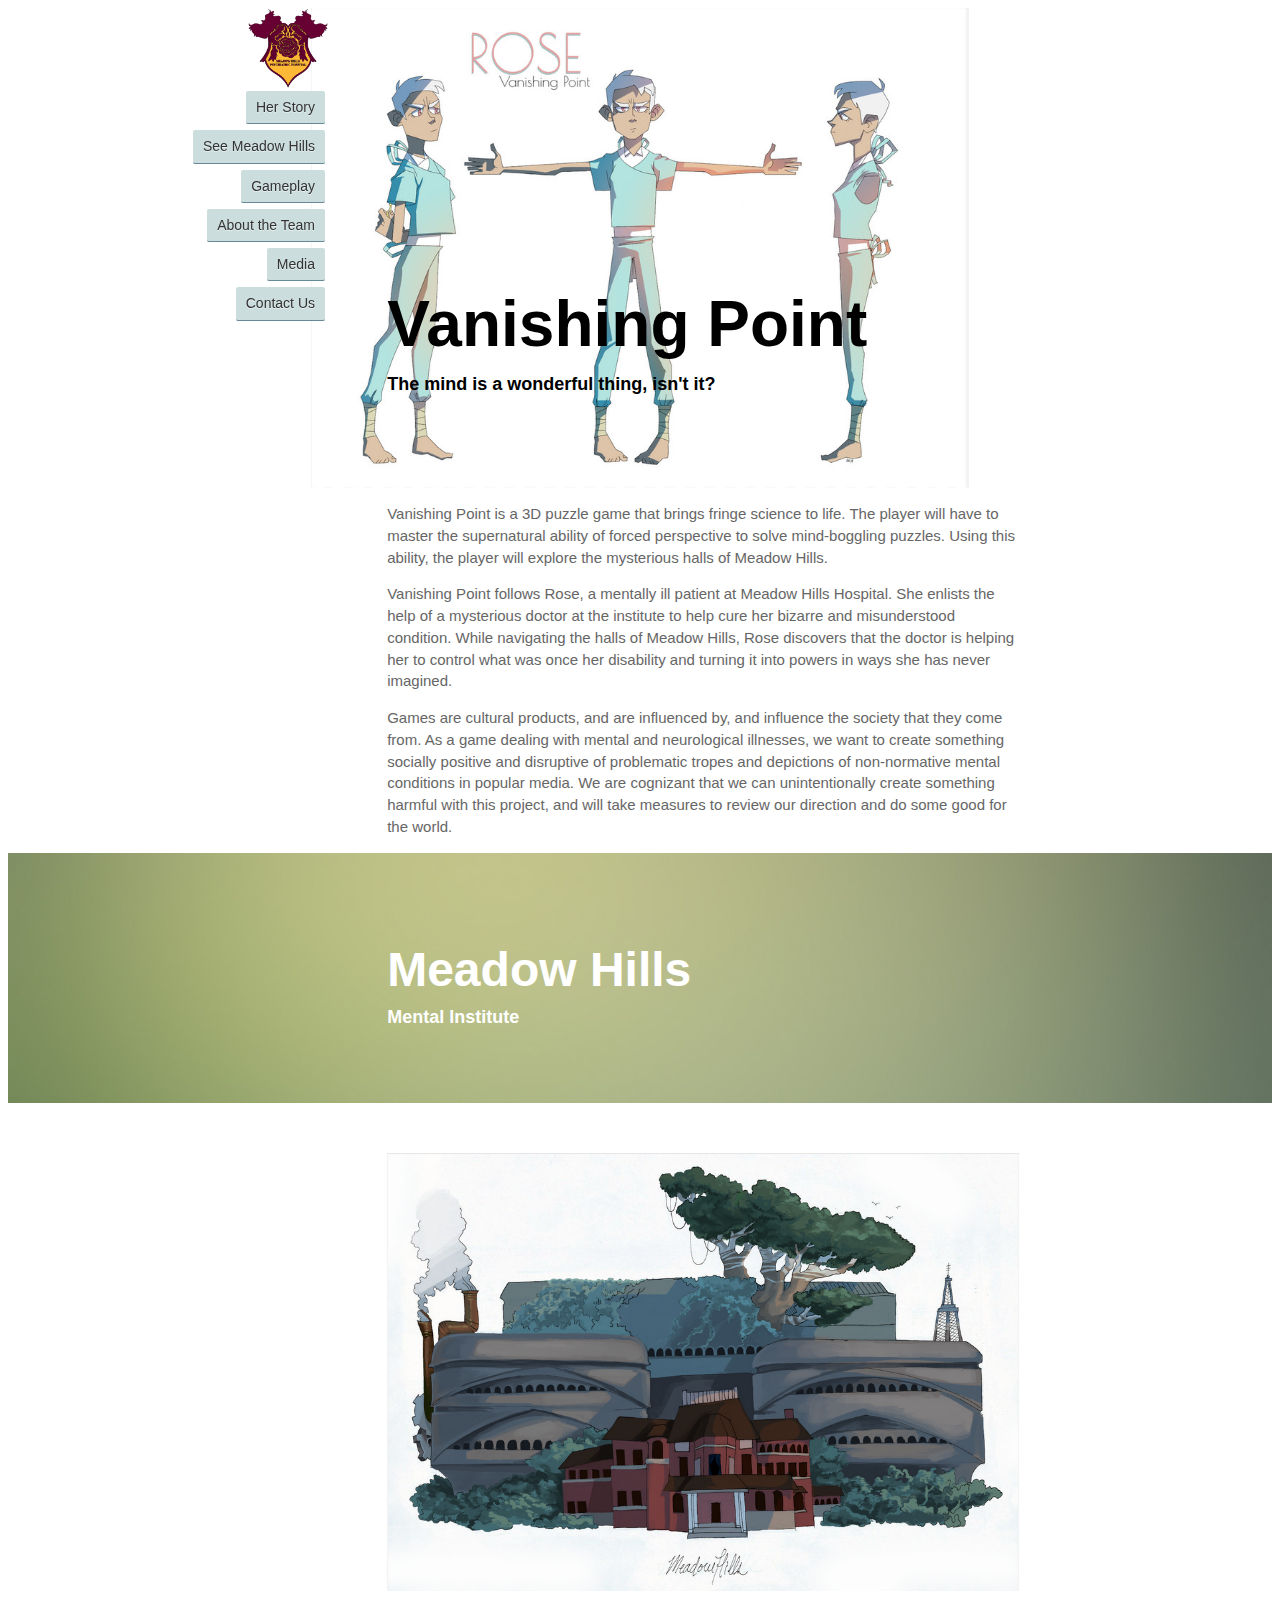
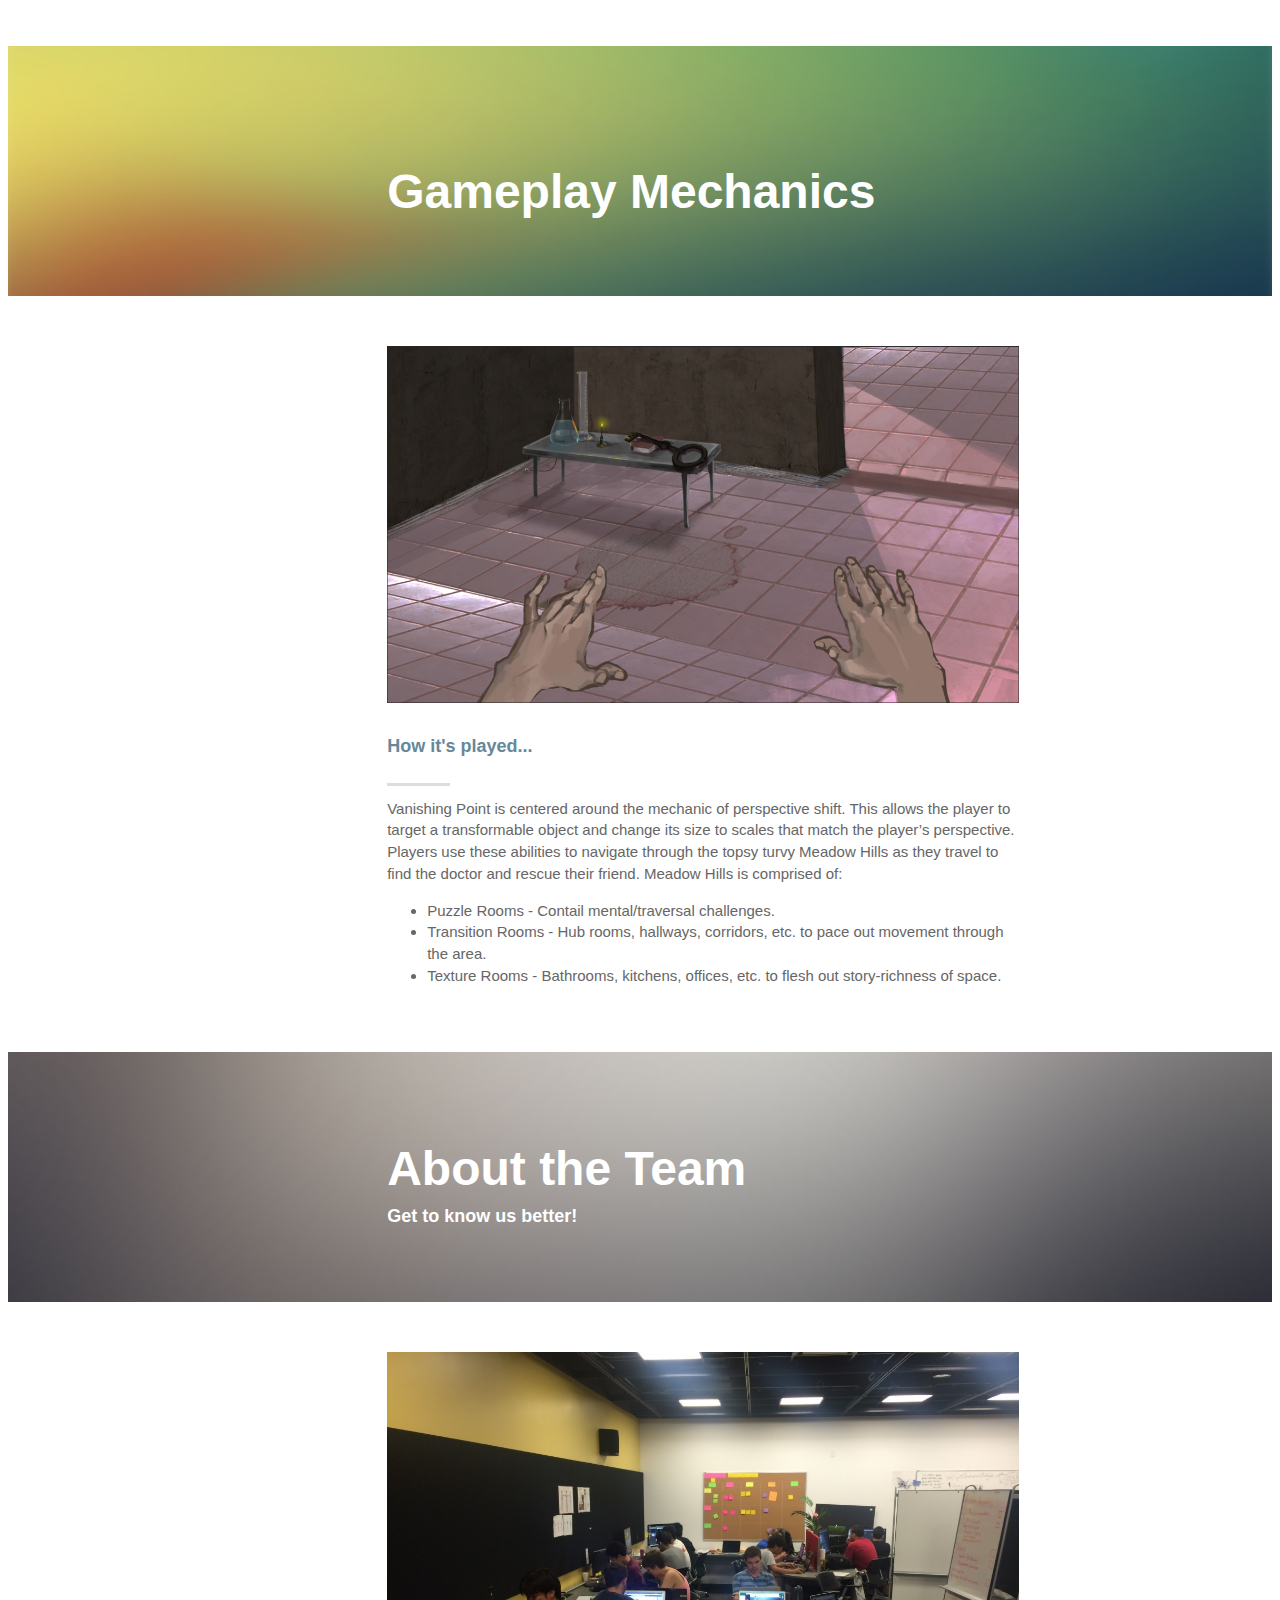
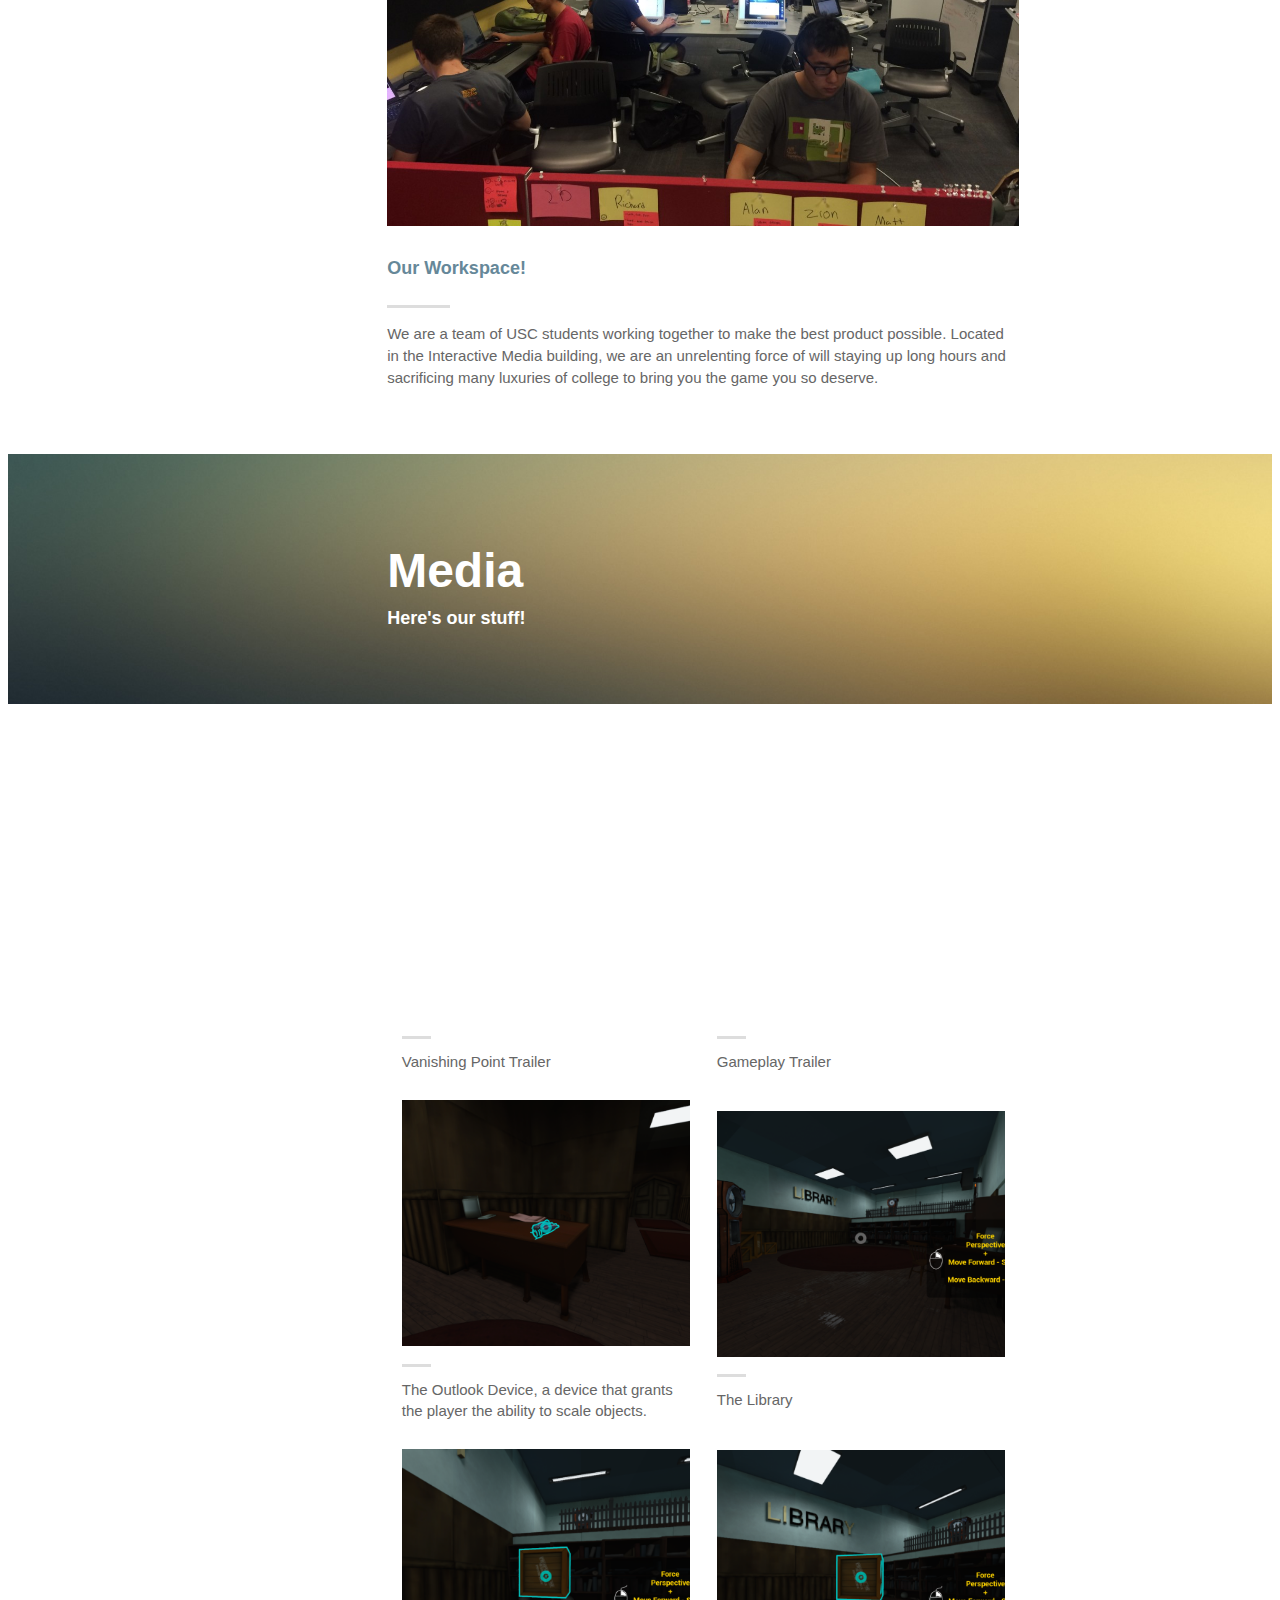
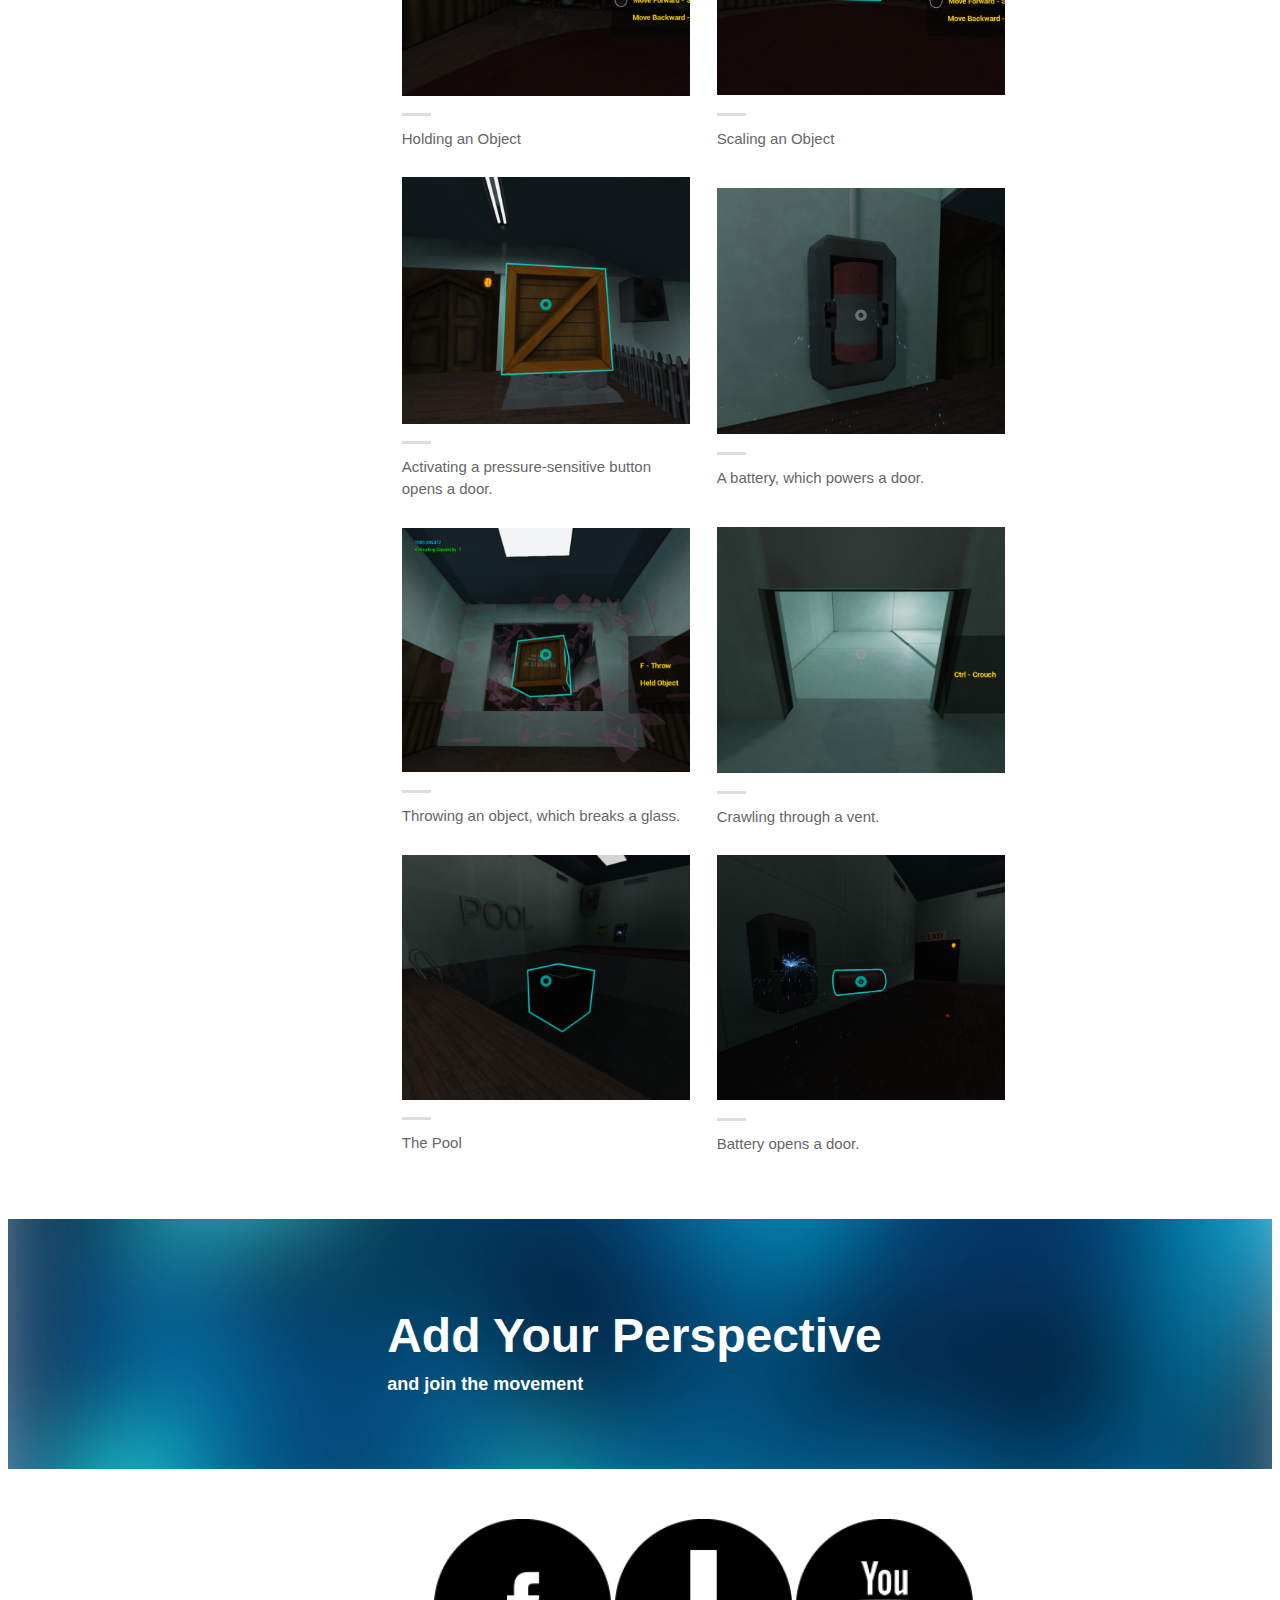
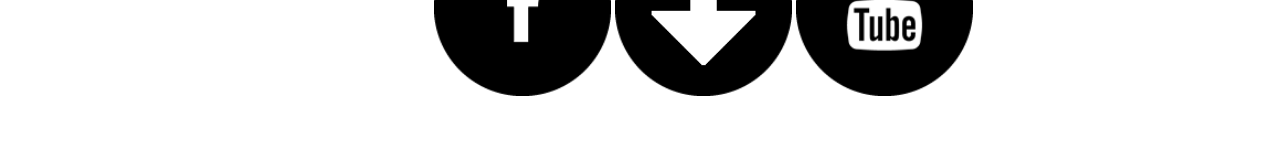
<file: index.html>
<!DOCTYPE html>
<html>

  <head>
    <meta charset='utf-8'>
    <meta http-equiv="X-UA-Compatible" content="chrome=1">
    <meta name="description" content="Vanishing Point">

    <link rel="stylesheet" type="text/css" media="screen" href="stylesheets/stylesheet2.css">
    <link rel="shortcut icon" href="images/VPLogo.ico">

    <title>Vanishing Point</title>
  </head>

  <body>

    <div id="page">

      <div id="navigation">

        <img src="images/MeadowHillsCrestAlpha.png" atl="Meadow Hills Crest" width="80" height="80">

        <ul class="nav">

          <li>
            <a href="#Her Story">Her Story</a>
          </li>

          <li>
            <a href="#See Meadow Hills">See Meadow Hills</a>
          </li>

          <li>
            <a href="#Gameplay">Gameplay</a>
          </li>

          <li>
            <a href="#About the Team">About the Team</a>
          </li>

          <li>
            <a href="#Media">Media</a>
          </li>

          <li>
            <a href="#Contact Us">Contact Us</a>
          </li>

        </ul>

      </div>

      <div id="Her Story">

        <div style="background-image: url('images/RoseCharacterArt.jpg'); background-size: contain; background-repeat: no-repeat; min-height: 480px; background-position: 50% 50%;">

          <div class="content" style="display: table; min-height: 480px; width: 60%">

            <div style="display: table-cell; vertical-align: bottom">

              <h1 style="color: black;">
                Vanishing Point
              </h1>

              <h5 style="color: black; padding-bottom: 8%">
                The mind is a wonderful thing, isn't it?
              </h5>

            </div>

          </div>

        </div>
        
        <div class="content">

          <p>
            Vanishing Point is a 3D puzzle game that brings fringe science to life. The player will have to master the supernatural ability of forced perspective to solve mind-boggling puzzles. Using this ability, the player will explore the mysterious halls of Meadow Hills.
          </p>

          <p>
            Vanishing Point follows Rose, a mentally ill patient at Meadow Hills Hospital. She enlists the help of a mysterious doctor at the institute to help cure her bizarre and misunderstood condition. While navigating the halls of Meadow Hills, Rose discovers that the doctor is helping her to control what was once her disability and turning it into powers in ways she has never imagined.
          </p>

          <p>
            Games are cultural products, and are influenced by, and influence the society that they come from. As a game dealing with mental and neurological illnesses, we want to create something socially positive and disruptive of problematic tropes and depictions of non-normative mental conditions in popular media. We are cognizant that we can unintentionally create something harmful with this project, and will take measures to review our direction and do some good for the world.
          </p>

        </div>

      </div>

      <div id="See Meadow Hills">

        <div style="background-image: url('images/MeadowHillsBackground.jpg'); background-size: cover; background-repeat: no-repeat; min-height: 250px; background-position: 50% 50%;">
          
          <div class="content" style="display: table; min-height: 250px; width: 60%">

            <div style="display: table-cell; vertical-align: middle">

              <h2>
                Meadow Hills
              </h2>

              <h5>
                Mental Institute
              </h5>

            </div>

          </div>

        </div>

        <div class="content" style="padding-top: 50px; padding-bottom: 50px">

          <img src="images/MeadowHills.png" alt="Meadow Hills Psychiatric Hospital" width="100%">

        </div>

      </div>

      <div id="Gameplay">

        <div style="background-image: url('images/GameplayBackground.jpg'); background-size: cover; background-repeat: no-repeat; min-height: 250px; background-position: 50% 50%;">

          <div class="content" style="display: table; min-height: 250px; width: 60%">

            <div style="display: table-cell; vertical-align: middle">

              <h2>
                Gameplay Mechanics
              </h2>

            </div>

          </div>

        </div>

        <div class="content" style="padding-top: 50px; padding-bottom: 50px">

          <img src="images/Mechanics.png" alt="Mechanic Concept" width="100%">

          <h4>
            How it's played...
          </h4>

          <div class="line"></div>

          Vanishing Point is centered around the mechanic of perspective shift. This allows the player to target a transformable object and change its size to scales that match the player’s perspective.

          Players use these abilities to navigate through the topsy turvy Meadow Hills as they travel to find the doctor and rescue their friend. Meadow Hills is comprised of:
          
          <ul>

            <li>
              Puzzle Rooms - Contail mental/traversal challenges.
            </li>

            <li>
              Transition Rooms - Hub rooms, hallways, corridors, etc. to pace out movement through the area.
            </li>

            <li>
              Texture Rooms - Bathrooms, kitchens, offices, etc. to flesh out story-richness of space.
            </li>

          </ul>

        </div>

      </div>

      <div id="About the Team">

        <div style="background-image: url('images/AboutBackground.jpg'); background-size: cover; background-repeat: no-repeat; min-height: 250px; background-position: 50% 50%;">

          <div class="content" style="display: table; min-height: 250px; width: 60%">

            <div style="display: table-cell; vertical-align: middle">

              <h2>
                About the Team
              </h2>

              <h5>
                Get to know us better!
              </h5>

            </div>

          </div>

        </div>

        <div class="content" style="padding-top: 50px; padding-bottom: 50px">

          <img src="images/Workspace.jpg" alt="Our workspace in the AGP lab" width="100%">

          <h4>
            Our Workspace!
          </h4>

          <div class="line"></div>

          <p>
            We are a team of USC students working together to make the best product possible. Located in the Interactive Media building, we are an unrelenting force of will staying up long hours and sacrificing many luxuries of college to bring you the game you so deserve. 
          </p>

        </div>

      </div>

      <div id="Media">

        <div style="background-image: url('images/MediaBackground.jpg'); background-size: cover; background-repeat: no-repeat; min-height: 250px; background-position: 50% 50%;">

          <div class="content" style="display: table; min-height: 250px; width: 60%">

            <div style="display: table-cell; vertical-align: middle">

              <h2>
                Media
              </h2>

              <h5>
                Here's our stuff!
              </h5>

            </div>

          </div>

        </div>

        <div class="content" style="padding-top: 50px; padding-bottom: 50px">

          <table>

            <tr>

              <td>

                <iframe width="100%" height="250" src="https://www.youtube.com/embed/DiGl0UBChCU" frameborder="0" allowfullscreen></iframe>
                <div class="line"></div>
                Vanishing Point Trailer

              </td>

              <td>

                <iframe width="100%" height="250" src="https://www.youtube.com/embed/9Ydo7St4Wao" frameborder="0" allowfullscreen></iframe>
                <div class="line"></div>
                Gameplay Trailer

              </td>

            </tr>

              <td>

                <img src="images/Outlook_Device.png" alt="Outlook Device" width="100%">
                <div class="line"></div>
                The Outlook Device, a device that grants the player the ability to scale objects.

              </td>

              <td>

                <img src="images/Library.png" alt="Library" width="100%">
                <div class="line"></div>
                The Library

              </td>

            <tr>

              <td>

                <img src="images/Hold_Object.png" alt="Holding an Object" width="100%">
                <div class="line"></div>
                Holding an Object

              </td>

              <td>

                <img src="images/Scale_Object.png" alt="Scaling an Object" width="100%">
                <div class="line"></div>
                Scaling an Object

              </td>

            </tr>

            <tr>

              <td>

                <img src="images/Button_Activation.png" alt="Activating a button" width="100%">
                <div class="line"></div>
                Activating a pressure-sensitive button opens a door.

              </td>

              <td>

                <img src="images/Battery.png" alt="Battery" width="100%">
                <div class="line"></div>
                A battery, which powers a door.

              </td>

            </tr>

            <tr>

              <td>

                <img src="images/Throw_Object.png" alt="Throwing an object" width="100%">
                <div class="line"></div>
                Throwing an object, which breaks a glass.

              </td>

              <td>

                <img src="images/Vent.png" alt="Vent" width="100%">
                <div class="line"></div>
                Crawling through a vent.

              </td>

            </tr>

            <tr>

              <td>

                <img src="images/Pool.png" alt="Pool" width="100%">
                <div class="line"></div>
                The Pool

              </td>

              <td>

                <img src="images/Battery_Door.png" alt="Battery and Door" width="100%">
                <div class="line"></div>
                Battery opens a door.

              </td>

            </tr>

          </table>

        </div>

      </div>

      <div id="Contact Us">

        <div style="background-image: url('images/ContactBackground.jpg'); background-size: cover; background-repeat: no-repeat; min-height: 250px; background-position: 50% 50%;">

          <div class="content" style="display: table; min-height: 250px; width: 60%">

            <div style="display: table-cell; vertical-align: middle">

              <h2>
                Add Your Perspective
              </h2>

              <h5>
                and join the movement
              </h5>

            </div>

          </div>

        </div>

        <div class="content" style="padding-top: 50px; padding-bottom: 50px">

          <div style="text-align:center">

            <!--<img src="images/twitter-icon.png" alt="Our workspace in the AGP lab" width="28%">-->

            <a href="https://www.facebook.com/vanishingpointgame" target="_blank">
              <img src="images/fb-icon.png" alt="Facebook Link" width="28%">
            </a>

            <a href="https://1f6e16f6ba0576775d065a3dc02bb2d3e1aa905c.googledrive.com/host/0B-urHOytW7JPVzcxRElCMm1jbWc/" target="_blank">
              <img src="images/download-button.png" alt="Download Link" width="28%">
            </a>

            <a href="https://www.youtube.com/channel/UCiaHnd1JcF84jjrx2jv99wA" target="_blank">
              <img src="images/youtube.png" alt="Youtube Link" width="28%">
            </a>

          </div>

        </div>

      </div>

    </div>

  </body>

</html>
</file>
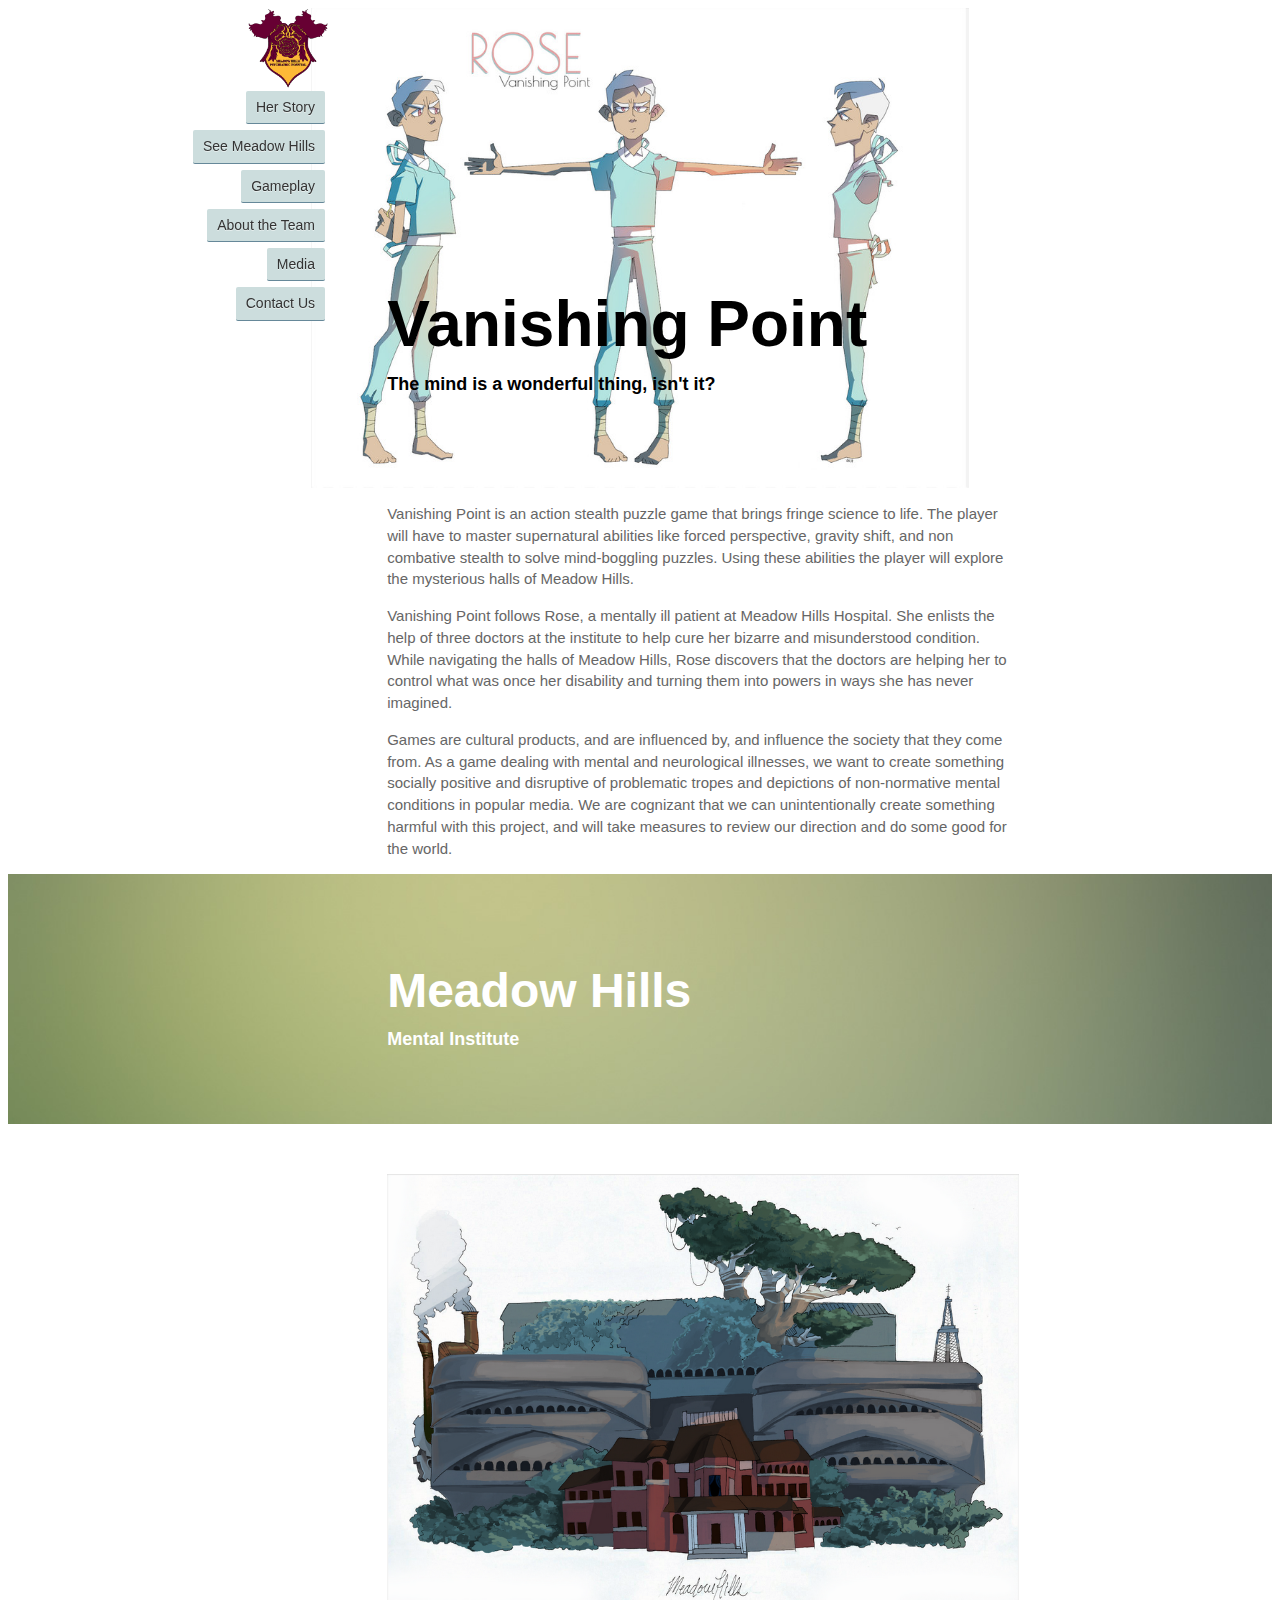
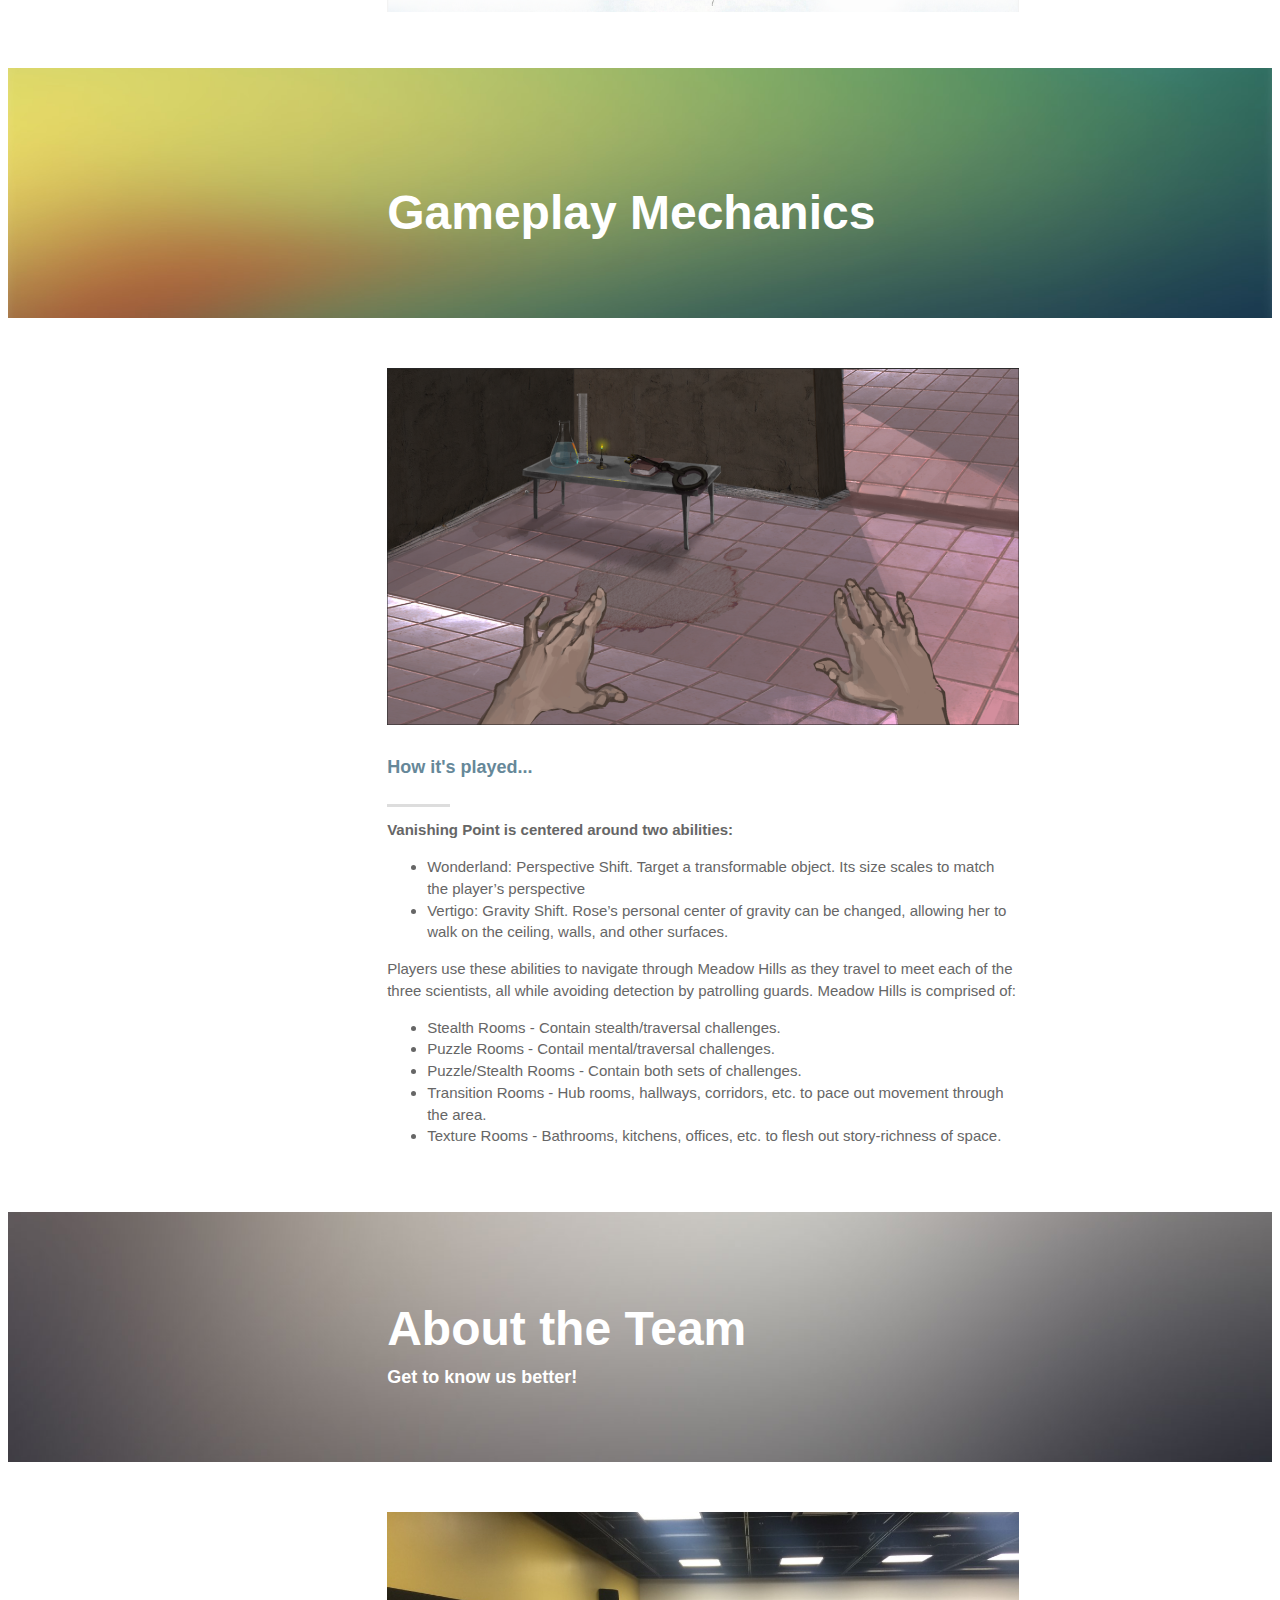
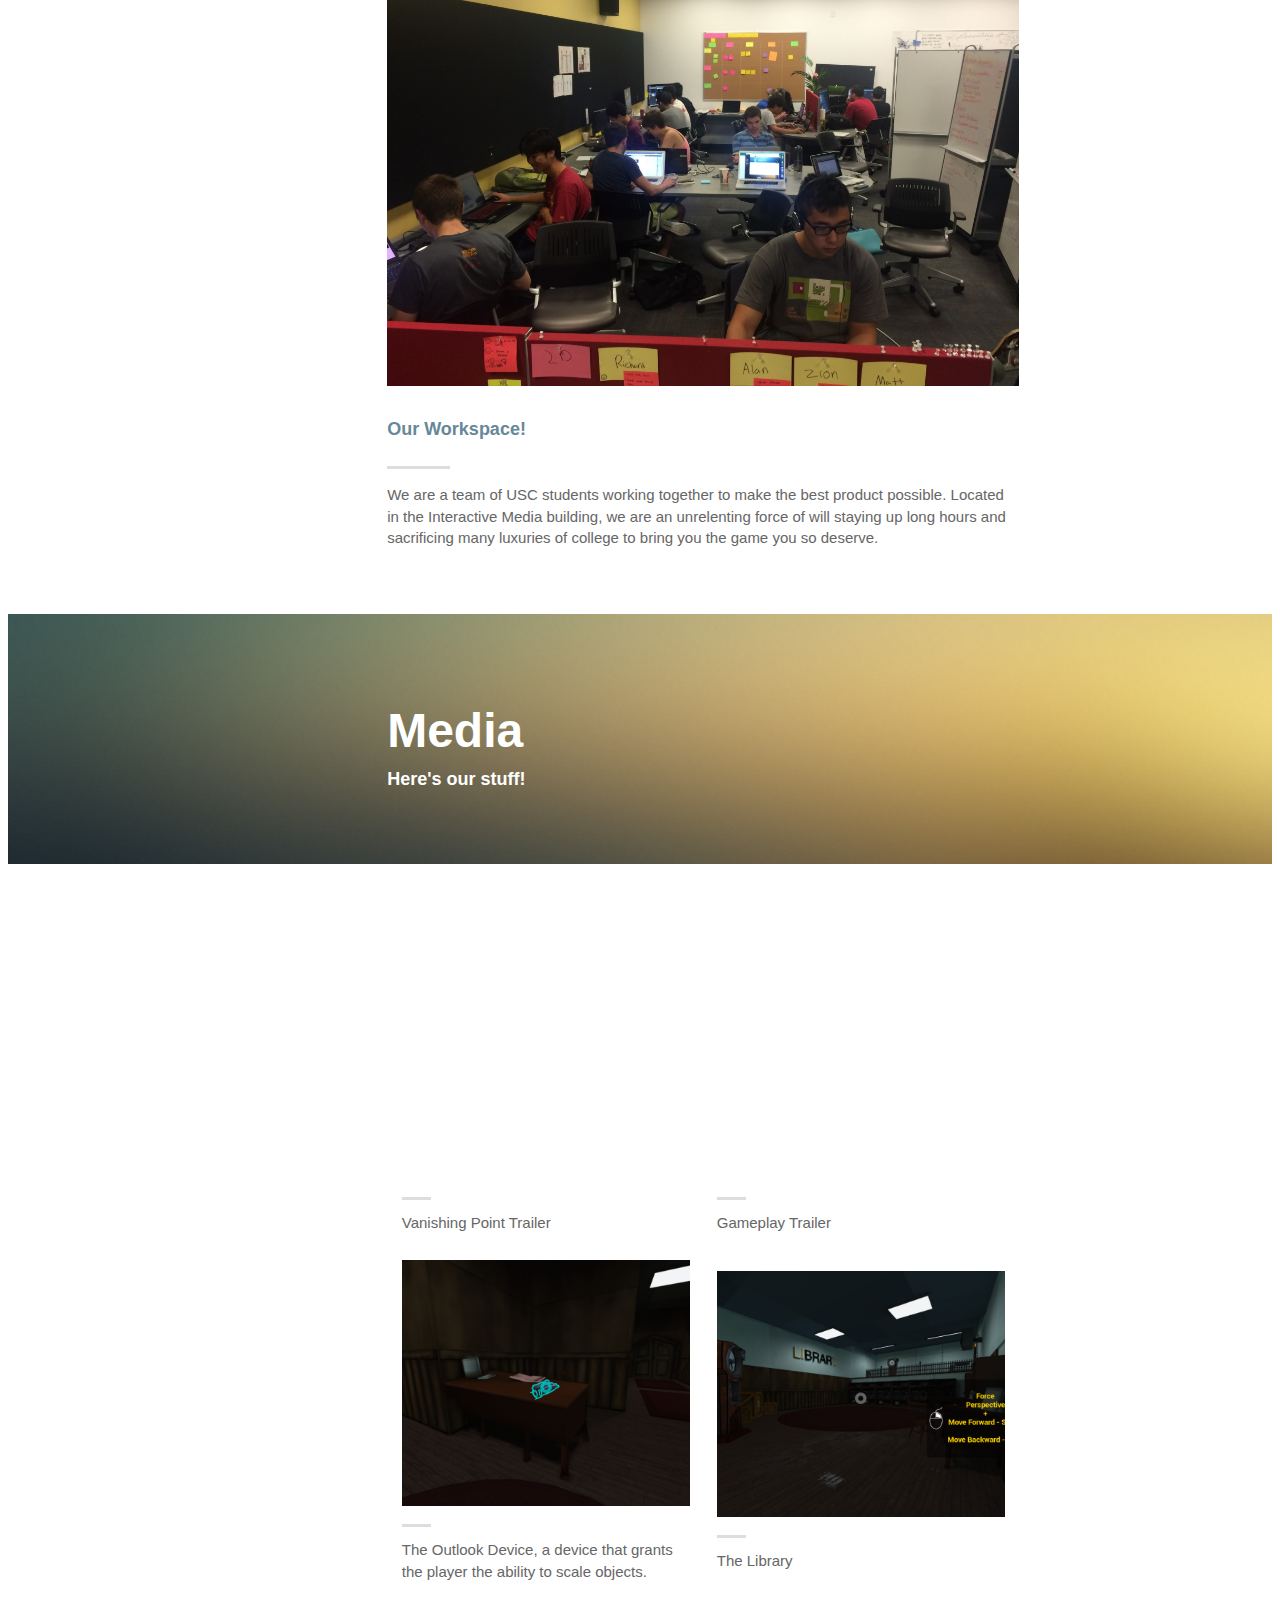
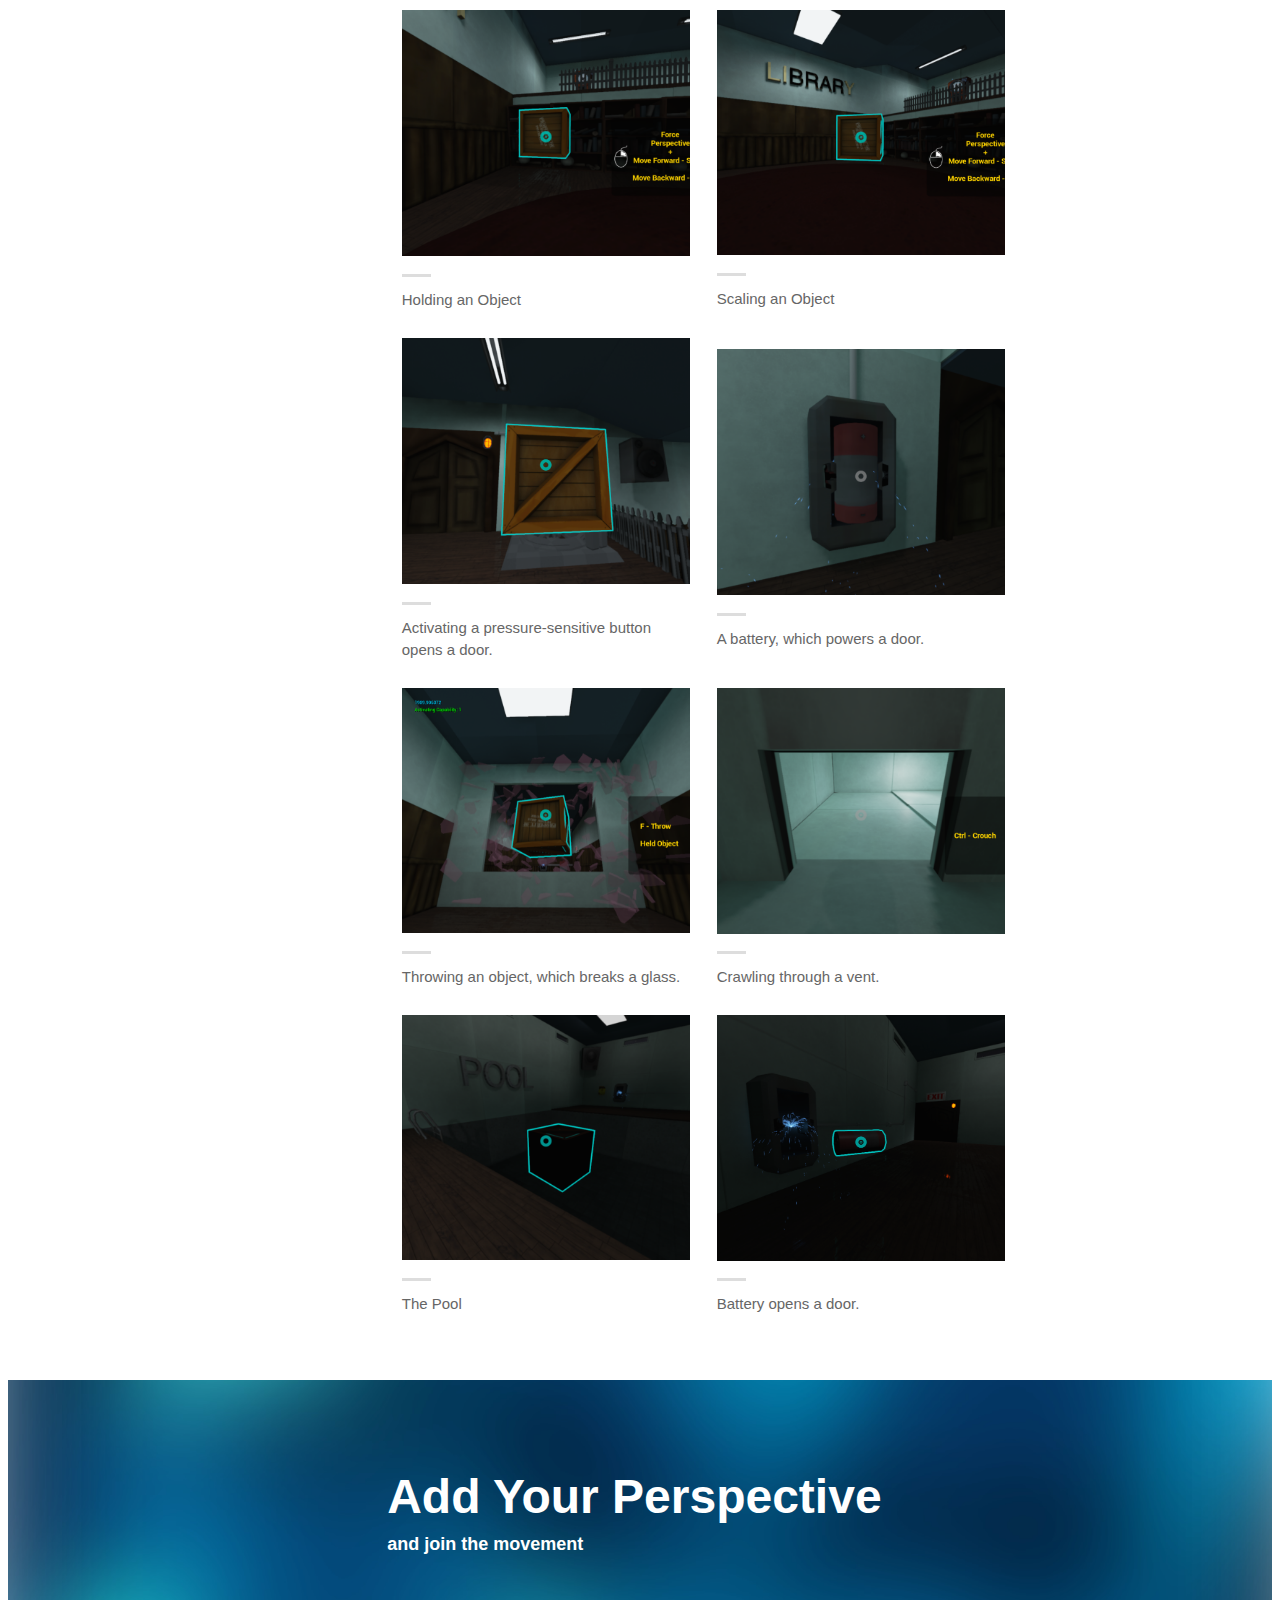
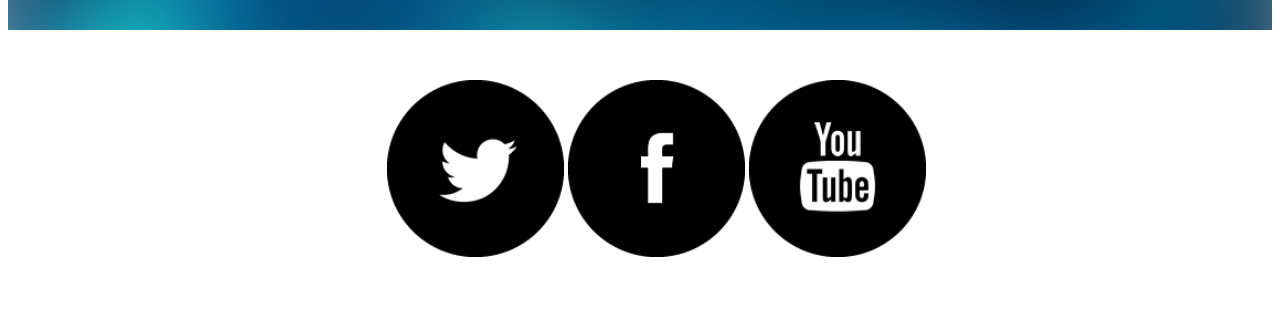
<file: index3.html>
<!DOCTYPE html>
<html>

	<head>
		<meta charset='utf-8'>
		<meta http-equiv="X-UA-Compatible" content="chrome=1">
		<meta name="description" content="Vanishing Point">

		<link rel="stylesheet" type="text/css" media="screen" href="stylesheets/stylesheet2.css">
		<link rel="shortcut icon" href="images/VPLogo.ico">

		<title>Vanishing Point</title>
	</head>

	<body>

		<div id="page">

			<div id="navigation">

				<img src="images/MeadowHillsCrestAlpha.png" atl="Meadow Hills Crest" width="80" height="80">

				<ul class="nav">

					<li>
						<a href="#Her Story">Her Story</a>
					</li>

					<li>
						<a href="#See Meadow Hills">See Meadow Hills</a>
					</li>

					<li>
						<a href="#Gameplay">Gameplay</a>
					</li>

					<li>
						<a href="#About the Team">About the Team</a>
					</li>

					<li>
						<a href="#Media">Media</a>
					</li>

					<li>
						<a href="#Contact Us">Contact Us</a>
					</li>

				</ul>

			</div>

			<div id="Her Story">

				<div style="background-image: url('images/RoseCharacterArt.jpg'); background-size: contain; background-repeat: no-repeat; min-height: 480px; background-position: 50% 50%;">

					<div class="content" style="display: table; min-height: 480px; width: 60%">

						<div style="display: table-cell; vertical-align: bottom">

							<h1 style="color: black;">
								Vanishing Point
							</h1>

							<h5 style="color: black; padding-bottom: 8%">
								The mind is a wonderful thing, isn't it?
							</h5>

						</div>

					</div>

				</div>
				
				<div class="content">

					<p>
						Vanishing Point is an action stealth puzzle game that brings fringe science to life. The player will have to master supernatural abilities like forced perspective, gravity shift, and non combative stealth to solve mind-boggling puzzles. Using these abilities the player will explore the mysterious halls of Meadow Hills.
					</p>

					<p>
						Vanishing Point follows Rose, a mentally ill patient at Meadow Hills Hospital. She enlists the help of three doctors at the institute to help cure her bizarre and misunderstood condition. While navigating the halls of Meadow Hills, Rose discovers that the doctors are helping her to control what was once her disability and turning them into powers in ways she has never imagined.
					</p>

					<p>
						Games are cultural products, and are influenced by, and influence the society that they come from. As a game dealing with mental and neurological illnesses, we want to create something socially positive and disruptive of problematic tropes and depictions of non-normative mental conditions in popular media. We are cognizant that we can unintentionally create something harmful with this project, and will take measures to review our direction and do some good for the world.
					</p>

				</div>

			</div>

			<div id="See Meadow Hills">

				<div style="background-image: url('images/MeadowHillsBackground.jpg'); background-size: cover; background-repeat: no-repeat; min-height: 250px; background-position: 50% 50%;">
					
					<div class="content" style="display: table; min-height: 250px; width: 60%">

						<div style="display: table-cell; vertical-align: middle">

							<h2>
								Meadow Hills
							</h2>

							<h5>
								Mental Institute
							</h5>

						</div>

					</div>

				</div>

				<div class="content" style="padding-top: 50px; padding-bottom: 50px">

					<img src="images/MeadowHills.png" alt="Meadow Hills Psychiatric Hospital" width="100%">

				</div>

			</div>

			<div id="Gameplay">

				<div style="background-image: url('images/GameplayBackground.jpg'); background-size: cover; background-repeat: no-repeat; min-height: 250px; background-position: 50% 50%;">

					<div class="content" style="display: table; min-height: 250px; width: 60%">

						<div style="display: table-cell; vertical-align: middle">

							<h2>
								Gameplay Mechanics
							</h2>

						</div>

					</div>

				</div>

				<div class="content" style="padding-top: 50px; padding-bottom: 50px">

					<img src="images/Mechanics.png" alt="Mechanic Concept" width="100%">

					<h4>
						How it's played...
					</h4>

					<div class="line"></div>

					<strong>
						Vanishing Point is centered around two abilities:
					</strong>

					<ul>
					
						<li>
							Wonderland: Perspective Shift. Target a transformable object. Its size scales to match the player’s perspective
						</li>

						<li>
							Vertigo: Gravity Shift. Rose’s personal center of gravity can be changed, allowing her to walk on the ceiling, walls, and other surfaces.
						</li>

					</ul>

					Players use these abilities to navigate through Meadow Hills as they travel to meet each of the three scientists, all while avoiding detection by patrolling guards. Meadow Hills is comprised of:

					<ul>

						<li>
							Stealth Rooms - Contain stealth/traversal challenges.
						</li>

						<li>
							Puzzle Rooms - Contail mental/traversal challenges.
						</li>

						<li>
							Puzzle/Stealth Rooms - Contain both sets of challenges.
						</li>

						<li>
							Transition Rooms - Hub rooms, hallways, corridors, etc. to pace out movement through the area.
						</li>

						<li>
							Texture Rooms - Bathrooms, kitchens, offices, etc. to flesh out story-richness of space.
						</li>

					</ul>

				</div>

			</div>

			<div id="About the Team">

				<div style="background-image: url('images/AboutBackground.jpg'); background-size: cover; background-repeat: no-repeat; min-height: 250px; background-position: 50% 50%;">

					<div class="content" style="display: table; min-height: 250px; width: 60%">

						<div style="display: table-cell; vertical-align: middle">

							<h2>
								About the Team
							</h2>

							<h5>
								Get to know us better!
							</h5>

						</div>

					</div>

				</div>

				<div class="content" style="padding-top: 50px; padding-bottom: 50px">

					<img src="images/Workspace.jpg" alt="Our workspace in the AGP lab" width="100%">

					<h4>
						Our Workspace!
					</h4>

					<div class="line"></div>

					<p>
						We are a team of USC students working together to make the best product possible. Located in the Interactive Media building, we are an unrelenting force of will staying up long hours and sacrificing many luxuries of college to bring you the game you so deserve. 
					</p>

				</div>

			</div>

			<div id="Media">

				<div style="background-image: url('images/MediaBackground.jpg'); background-size: cover; background-repeat: no-repeat; min-height: 250px; background-position: 50% 50%;">

					<div class="content" style="display: table; min-height: 250px; width: 60%">

						<div style="display: table-cell; vertical-align: middle">

							<h2>
								Media
							</h2>

							<h5>
								Here's our stuff!
							</h5>

						</div>

					</div>

				</div>

				<div class="content" style="padding-top: 50px; padding-bottom: 50px">

					<table>

						<tr>

							<td>

								<iframe width="100%" height="250" src="https://www.youtube.com/embed/ZC-DIra8r8U?list=UUiaHnd1JcF84jjrx2jv99wA" frameborder="0" allowfullscreen></iframe>
								<div class="line"></div>
								Vanishing Point Trailer

							</td>

							<td>

								<iframe width="100%" height="250" src="https://www.youtube.com/embed/hB93Ks89d3Q?list=UUiaHnd1JcF84jjrx2jv99wA" frameborder="0" allowfullscreen></iframe>
								<div class="line"></div>
								Gameplay Trailer

							</td>

						</tr>

							<td>

								<img src="images/Outlook_Device.png" alt="Outlook Device" width="100%">
								<div class="line"></div>
								The Outlook Device, a device that grants the player the ability to scale objects.

							</td>

							<td>

								<img src="images/Library.png" alt="Library" width="100%">
								<div class="line"></div>
								The Library

							</td>

						<tr>

							<td>

								<img src="images/Hold_Object.png" alt="Holding an Object" width="100%">
								<div class="line"></div>
								Holding an Object

							</td>

							<td>

								<img src="images/Scale_Object.png" alt="Scaling an Object" width="100%">
								<div class="line"></div>
								Scaling an Object

							</td>

						</tr>

						<tr>

							<td>

								<img src="images/Button_Activation.png" alt="Activating a button" width="100%">
								<div class="line"></div>
								Activating a pressure-sensitive button opens a door.

							</td>

							<td>

								<img src="images/Battery.png" alt="Battery" width="100%">
								<div class="line"></div>
								A battery, which powers a door.

							</td>

						</tr>

						<tr>

							<td>

								<img src="images/Throw_Object.png" alt="Throwing an object" width="100%">
								<div class="line"></div>
								Throwing an object, which breaks a glass.

							</td>

							<td>

								<img src="images/Vent.png" alt="Vent" width="100%">
								<div class="line"></div>
								Crawling through a vent.

							</td>

						</tr>

						<tr>

							<td>

								<img src="images/Pool.png" alt="Pool" width="100%">
								<div class="line"></div>
								The Pool

							</td>

							<td>

								<img src="images/Battery_Door.png" alt="Battery and Door" width="100%">
								<div class="line"></div>
								Battery opens a door.

							</td>

						</tr>

					</table>

				</div>

			</div>

			<div id="Contact Us">

				<div style="background-image: url('images/ContactBackground.jpg'); background-size: cover; background-repeat: no-repeat; min-height: 250px; background-position: 50% 50%;">

					<div class="content" style="display: table; min-height: 250px; width: 60%">

						<div style="display: table-cell; vertical-align: middle">

							<h2>
								Add Your Perspective
							</h2>

							<h5>
								and join the movement
							</h5>

						</div>

					</div>

				</div>

				<div class="content" style="padding-top: 50px; padding-bottom: 50px">

					<div>

						<img src="images/twitter-icon.png" alt="Our workspace in the AGP lab" width="28%">

						<img src="images/fb-icon.png" alt="Our workspace in the AGP lab" width="28%">

						<img src="images/youtube.png" alt="Our workspace in the AGP lab" width="28%">

					</div>

				</div>

			</div>

		</div>

	</body>

</html>
</file>
<file: stylesheets/stylesheet2.css>
#navigation {
	position: fixed;
	width: 25%;
	height: 100%
}

.content {
	padding-left: 30%;
	padding-right: 20%;
}

.line {
	background: #ddd;
	width: 10%;
	height: 3px;
	margin: 12px 0;
}

li a {
	display: block;
	float: right;
	padding: 6px 10px;
	-webkit-border-radius: 2px;
	-moz-border-radius: 2px;
	border-radius: 2px;
	background: #cdd;
	color: #333;
	border-bottom: 1px solid #689;
	text-decoration: none;
	font-size: 14px;
	text-shadow: 0 1px 0 rgba(255, 255, 255, 0.5);
	margin: 3px;
	clear: both;
}

a, 
a img {
	text-decoration: none;
}

table, td, th {
	border: none;
	width: 100%;
}

td, th {
	width: 50%;
	padding: 2%;
}

#navigation img {
	float: right;
}

li a:hover {
	background-color: #cee;
}

ul.nav {
	display: block;
	list-style: none;
}

h1 {
	color: white;
	font-size: 64px;
	margin-bottom: 0;
	font-family: 'arvo',helvetica,arial,sans-serif;
}

h2 {
	color: white;
	font-size: 48px;
	margin-bottom: 0;
	font-family: 'arvo',helvetica,arial,sans-serif;
}

h4 {
	color: #689;
	font-size: 18px;
}

h5 {
	color: white;
	font-size: 18px;
	margin-top: 0;
	font-family: 'arvo',helvetica,arial,sans-serif;
}

body {
	font-family: arial,sans-serif;
	color: #666;
	line-height: 1.45;
	font-size: 15px;
}
</file>
